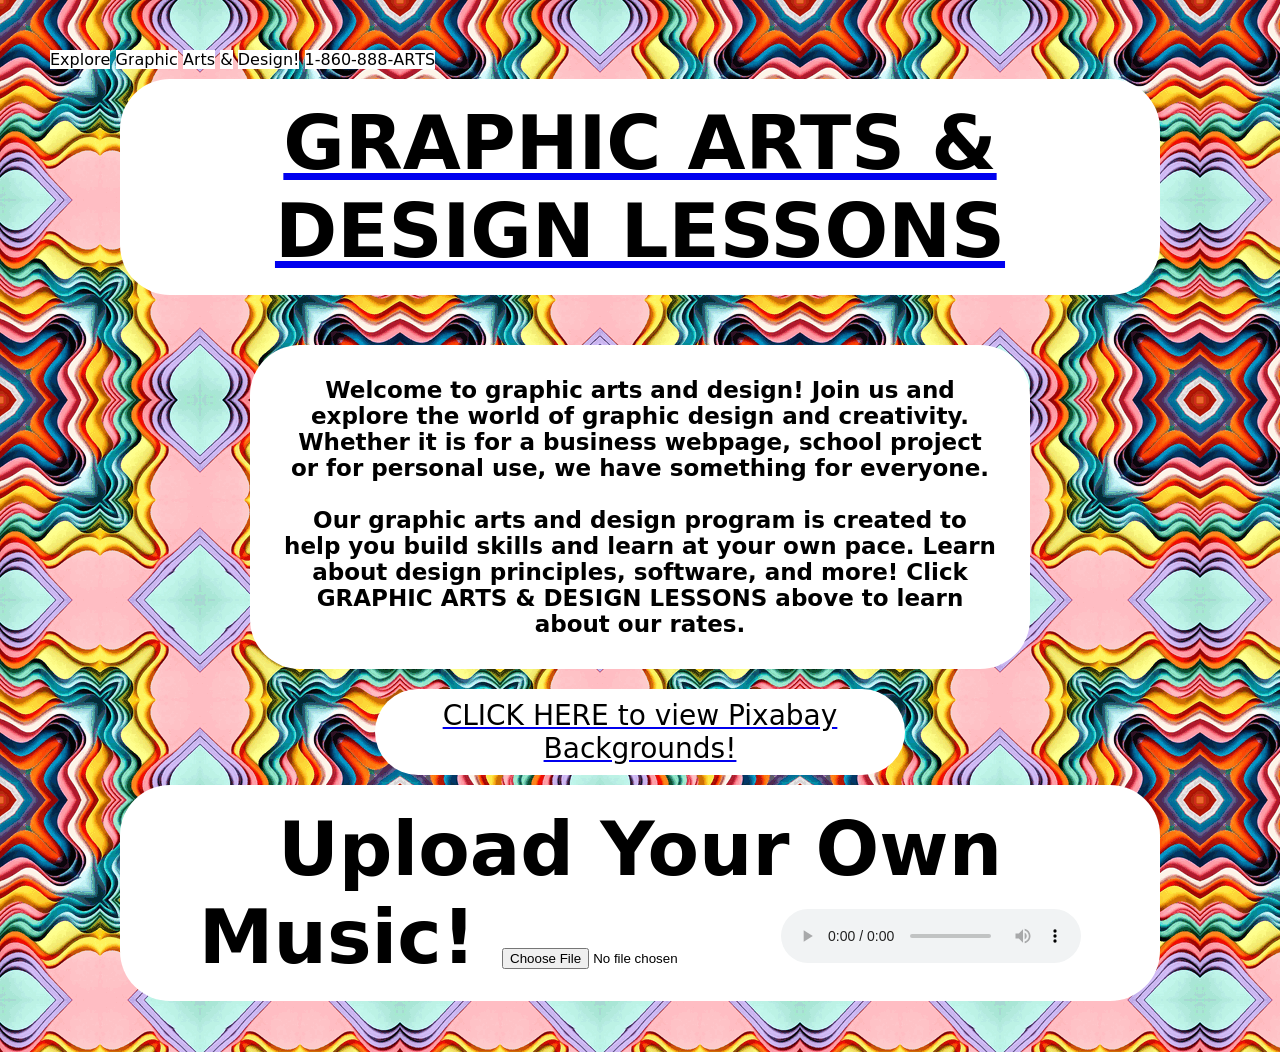
<file: index.html>
<!DOCTYPE html>
<html lang="en"> 
<head>
    <meta charset="UTF-8">
    <meta name="viewport" content="width=device-width, initial-scale=1.0"> 
    <link rel="stylesheet" href="style.css">
    <title>Graphic Arts and Design Lessons</title>

<style> 
    h1 {
      font-size: 75px; 
    }

    h2 {
      font-size: 38px; 
    }

     h3 {
        font-size: 23px; 
    }

      h4 {
        font-size: 15px; 
    }

    p {
        font-size: 28px; 
    }
  </style>
</head> 
<body> 
    <header class="rounded-header"></header>
    
   <div class="smooth-text">
  <span>E</span><span>x</span><span>p</span><span>l</span><span>o</span><span>r</span><span>e</span>
  <span>G</span><span>r</span><span>a</span><span>p</span><span>h</span><span>i</span><span>c</span>
  <span>A</span><span>r</span><span>t</span><span>s</span>
  <span>&</span>
  <span>D</span><span>e</span><span>s</span><span>i</span><span>g</span><span>n</span><span>!</span>
   <span>1</span><span>-</span><span>8</span><span>6</span><span>0</span><span>-</span><span>8</span><span>8</span><span>8</span><span>-</span><span>A</span><span>R</span><span>T</span><span>S</span>
   </div>

   
     <div style="text-align: center;">
     <a href="graphics.html"><h1>GRAPHIC ARTS & DESIGN LESSONS</h1></a>
    <h3>Welcome to graphic arts and design! Join us and explore the world of graphic design and creativity. Whether it is for a business webpage, school project or for personal use, we have something for everyone.<br><br>Our graphic arts and design program is created to help you build skills and learn at your own pace. Learn about design principles, software, and more! Click GRAPHIC ARTS & DESIGN LESSONS above to learn about our rates.</h3>
<a href="https://pixabay.com/"button class="pill" type="button"><p>CLICK HERE to view Pixabay Backgrounds!</p></button></a>

<h1> Upload Your Own Music!
   
<input type="file" id="audioInput" accept="audio/*">


<audio id="audioPlayer" controls></audio>

<script>
  const audioInput = document.getElementById('audioInput');
  const audioPlayer = document.getElementById('audioPlayer');

  audioInput.addEventListener('change', function(event) {
    const file = event.target.files[0];
    if (file) {
    
      const objectURL = URL.createObjectURL(file);
      
      audioPlayer.src = objectURL;
      audioPlayer.play(); 
    }
  });
</script>
</h1>
</div>   
</body>

</html>
</file>
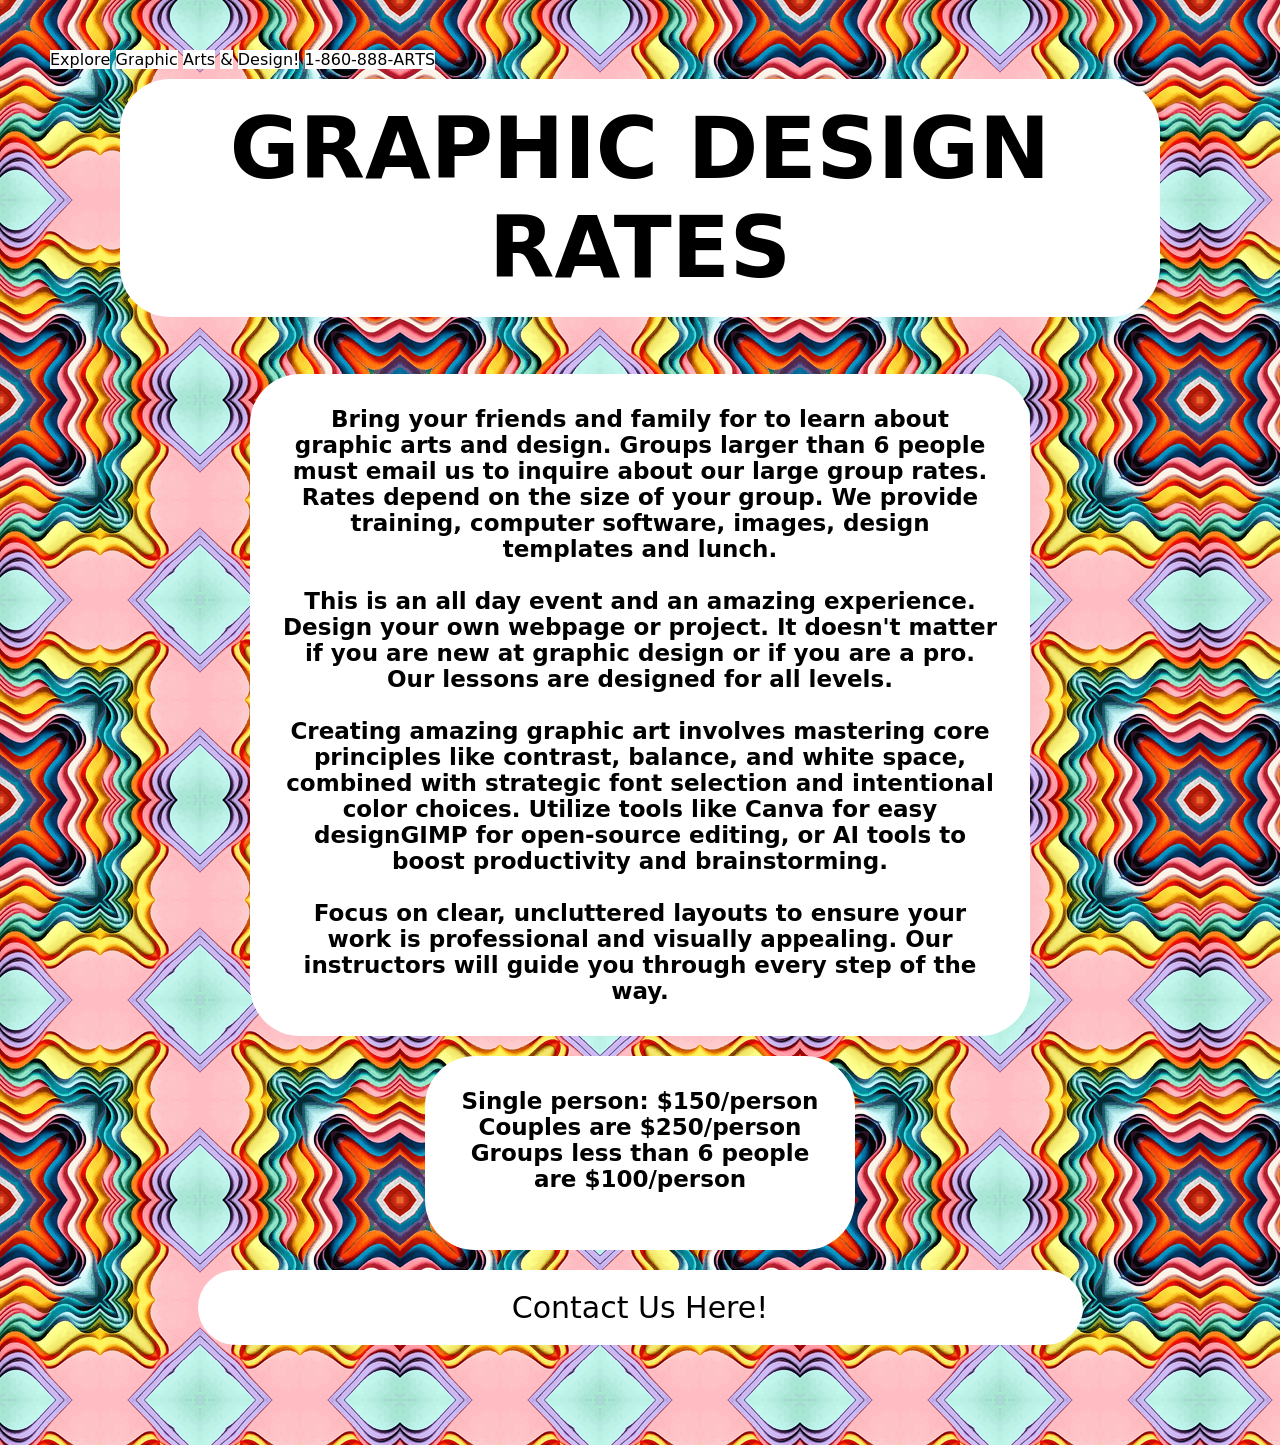
<file: graphics.html>
<!DOCTYPE html>
<html lang="en">
<head>
    <meta charset="UTF-8">
    <meta name="viewport" content="width=device-width, initial-scale=1.0"> 
    <link rel="stylesheet" href="style.css">
    <title>GIF with Background | Rounded Header | Audio Example</title>
    
    <style>
  .no-bullets {
    list-style-type: none; 
    margin: 0;             
    padding: 0;            
  }
    </style>
    <style>
    h1 {
      font-size: 85px;
    }

     h2 {
      font-size: 38px;
    }
    h3 {
        font-size: 23px;
    }

    h4 {
        font-size: 20px;
    }

    h5 {
        font-size: 23px;
    }

 button {
        background: white;
        color: black;
        border: none;
        padding: 20px;
        font-size: 30px;
        width: 75%;
        border-radius: 50px;
        margin-bottom: 50px;
        margin-top: 20x;
        font-family: system-ui, -apple-system, BlinkMacSystemFont, 'Segoe UI', Roboto, Oxygen, Ubuntu, Cantarell, 'Open Sans', 'Helvetica Neue', sans-serif;
        text-align: center;
      }
         
  </style>
    
</head>
<body>

 
    <h class="smooth-text">
  <span>E</span><span>x</span><span>p</span><span>l</span><span>o</span><span>r</span><span>e</span>
  <span>G</span><span>r</span><span>a</span><span>p</span><span>h</span><span>i</span><span>c</span>
  <span>A</span><span>r</span><span>t</span><span>s</span>
  <span>&</span>
  <span>D</span><span>e</span><span>s</span><span>i</span><span>g</span><span>n</span><span>!</span>
  <span>1</span><span>-</span><span>8</span><span>6</span><span>0</span><span>-</span><span>8</span><span>8</span><span>8</span><span>-</span><span>A</span><span>R</span><span>T</span><span>S</span>

    <div align="center">
    <h1>GRAPHIC DESIGN RATES</h1>
    <h3>Bring your friends and family for to learn about graphic arts and design. Groups larger than 6 people must email us to inquire about our large group rates. Rates depend on the size of your group. We provide training, computer software, images, design templates and lunch.<br><br>This is an all day event and an amazing experience. Design your own webpage or project. It doesn't matter if you are new at graphic design or if you are a pro. Our lessons are designed for all levels.<br><br>Creating amazing graphic art involves mastering core principles like contrast, balance, and white space, combined with strategic font selection and intentional color choices. Utilize tools like Canva for easy designGIMP for open-source editing, or AI tools to boost productivity and brainstorming.<br><br>Focus on clear, uncluttered layouts to ensure your work is professional and visually appealing. Our instructors will guide you through every step of the way.</br></h3>
    <h5>
        <ul class="no-bullets">
    <li>Single person: $150/person</li>
    <li>Couples are $250/person</li>
    <li>Groups less than 6 people are $100/person</li><br>
    </ul>
</h5>
    <button>Contact Us Here!</button>
</div>
    
</body>

<script>
  function subscribe() {
    let name = prompt("What is your name?");
    prompt("What is your email address?");
    prompt("Leave your message here!");

    alert(`Thanks, ${name}! We will be in touch!
    Meanwhile, do not forget to check out the Pixabay link!`);
  }

    let button = document.querySelector("button");
    button.addEventListener("click", subscribe);

  </script>
 <script type="text/javascript">
  (function() {
    emailjs.init({
      publicKey: "js7fwwmg017aLwtAa",
    });
  })();
</script>
    
</html>
</file>
<file: style.css>
.smooth-text span {
  opacity: 0; 
  display: inline-block; 
  animation: fadeIn 0.5s forwards;
  background-color: white;
  color: black;
  text-align: center; 
}
 
@keyframes fadeIn {
  to {
    opacity: 1;
  }
    .gif-container {
    background-image: url('f_a-colors-13155_512.gif');

    background-repeat: no-repeat;
    background-position: center; 
    background-size: contain;
}

}

/* Stagger the animation delay for each letter */
.smooth-text span:nth-child(1) { animation-delay: 0.1s; }
.smooth-text span:nth-child(2) { animation-delay: 0.2s; }
.smooth-text span:nth-child(3) { animation-delay: 0.3s; }
.smooth-text span:nth-child(4) { animation-delay: 0.4s; }
.smooth-text span:nth-child(5) { animation-delay: 0.5s; }
/* ... continue for all characters in your text ... */


body{
    background-color: white;
    background-image: url('f_a-colors-13155_512.gif');
    font-family: system-ui, -apple-system, BlinkMacSystemFont, 'Segoe UI', Roboto, Oxygen, Ubuntu, Cantarell, 'Open Sans', 'Helvetica Neue', sans-serif; 
    margin: 50px;
}



h1 {
    background-color: white;
    color: black;
    padding: 20px;
    margin-left: 70px;
    margin-top: 10px;
    margin-right: 70px;
    margin-bottom: 10x;
    border-radius: 50px;
}
     

h2 {
    color: black;
    background-color: white;
    padding: 20px;
    margin-left: 200px;
    margin-top: 0px;
    margin-right: 200px;
    margin-bottom: 20px;
    border-radius: 50px;

}

h3 {
    background-color: white;
    color: black;
    padding: 32px;
    margin-left: 200px;
    margin-top: 20px;
    margin-right: 200px;
    margin-bottom: 20px;
    border-radius: 50px;
}

h4 {
    background-color: white;
    color: black;
    padding: 32px;
    margin-left: 600px;
    margin-top: 20px;
    margin-right: 600px;
    margin-bottom: 20px;
    border-radius: 50px;
}

 h5 {
    background-color: white;
    color: black;
    padding: 32px;
    margin-left: 375px;
    margin-top: 20px;
    margin-right: 375px;
    margin-bottom: 20px;
    border-radius: 50px;
}

 h6 {
    background-color: white;
    color: black;
    padding: 32px;
    margin-left: 500px;
    margin-top: 20px;
    margin-right: 500px;
    margin-bottom: 20px;
    border-radius: 50px;
}

p {
    background-color: white;
    color: black;
    padding: 10px;
    margin-left: 325px;
    margin-top: 20px;
    margin-right: 325px;
    margin-bottom: 5px;
    border-radius: 50px;
}

.myButton {
    color: white; 
    background-color: black;
}

<style>
  .pill-button {
    background-color: white; 
    color: black; 
    border: none; 
    padding: 20px 20px; 
    font-size: 25px;
    cursor: pointer; 
    border-radius: 50px; 
  }
  </style>
</file>
